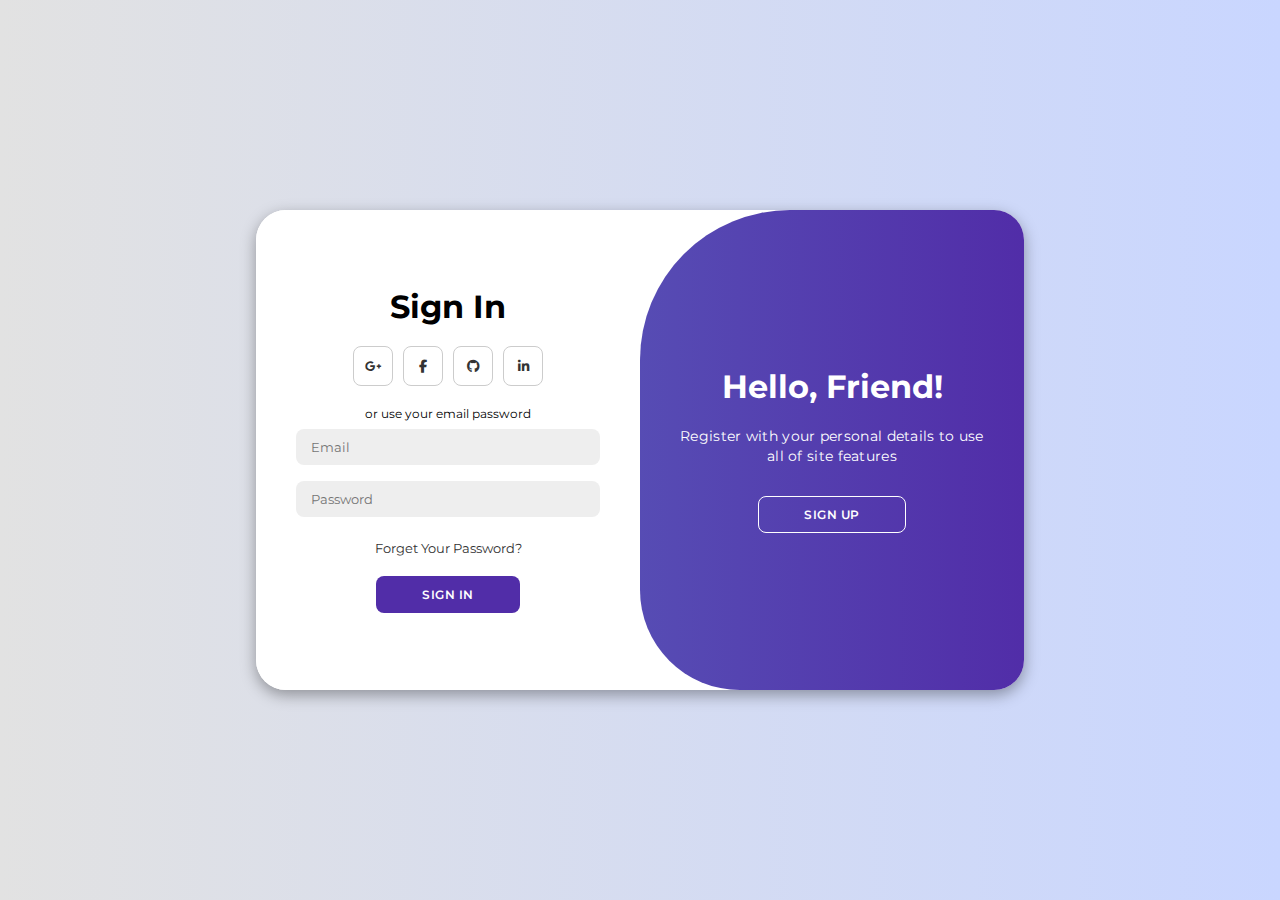
<file: Modern-Login/index.html>
<!DOCTYPE html>
<html lang="en">

<head>
    <meta charset="UTF-8">
    <meta name="viewport" content="width=device-width, initial-scale=1.0">
    <link rel="stylesheet" href="https://cdnjs.cloudflare.com/ajax/libs/font-awesome/6.4.2/css/all.min.css">
    <link rel="stylesheet" href="style.css">
    <title>Modern Login Page | AsmrProg</title>
</head>

<body>

    <div class="container" id="container">
        <div class="form-container sign-up">
            <form>
                <h1>Create Account</h1>
                <div class="social-icons">
                    <a href="#" class="icon"><i class="fa-brands fa-google-plus-g"></i></a>
                    <a href="#" class="icon"><i class="fa-brands fa-facebook-f"></i></a>
                    <a href="#" class="icon"><i class="fa-brands fa-github"></i></a>
                    <a href="#" class="icon"><i class="fa-brands fa-linkedin-in"></i></a>
                </div>
                <span>or use your email for registeration</span>
                <input type="text" placeholder="Name">
                <input type="email" placeholder="Email">
                <input type="password" placeholder="Password">
                <button>Sign Up</button>
            </form>
        </div>
        <div class="form-container sign-in">
            <form>
                <h1>Sign In</h1>
                <div class="social-icons">
                    <a href="#" class="icon"><i class="fa-brands fa-google-plus-g"></i></a>
                    <a href="#" class="icon"><i class="fa-brands fa-facebook-f"></i></a>
                    <a href="#" class="icon"><i class="fa-brands fa-github"></i></a>
                    <a href="#" class="icon"><i class="fa-brands fa-linkedin-in"></i></a>
                </div>
                <span>or use your email password</span>
                <input type="email" placeholder="Email">
                <input type="password" placeholder="Password">
                <a href="#">Forget Your Password?</a>
                <button>Sign In</button>
            </form>
        </div>
        <div class="toggle-container">
            <div class="toggle">
                <div class="toggle-panel toggle-left">
                    <h1>Welcome Back!</h1>
                    <p>Enter your personal details to use all of site features</p>
                    <button class="hidden" id="login">Sign In</button>
                </div>
                <div class="toggle-panel toggle-right">
                    <h1>Hello, Friend!</h1>
                    <p>Register with your personal details to use all of site features</p>
                    <button class="hidden" id="register">Sign Up</button>
                </div>
            </div>
        </div>
    </div>

    <script src="script.js"></script>
</body>

</html>
</file>
<file: Modern-Login/style.css>
@import url('https://fonts.googleapis.com/css2?family=Montserrat:wght@300;400;500;600;700&display=swap');

*{
    margin: 0;
    padding: 0;
    box-sizing: border-box;
    font-family: 'Montserrat', sans-serif;
}

body{
    background-color: #c9d6ff;
    background: linear-gradient(to right, #e2e2e2, #c9d6ff);
    display: flex;
    align-items: center;
    justify-content: center;
    flex-direction: column;
    height: 100vh;
}

.container{
    background-color: #fff;
    border-radius: 30px;
    box-shadow: 0 5px 15px rgba(0, 0, 0, 0.35);
    position: relative;
    overflow: hidden;
    width: 768px;
    max-width: 100%;
    min-height: 480px;
}

.container p{
    font-size: 14px;
    line-height: 20px;
    letter-spacing: 0.3px;
    margin: 20px 0;
}

.container span{
    font-size: 12px;
}

.container a{
    color: #333;
    font-size: 13px;
    text-decoration: none;
    margin: 15px 0 10px;
}

.container button{
    background-color: #512da8;
    color: #fff;
    font-size: 12px;
    padding: 10px 45px;
    border: 1px solid transparent;
    border-radius: 8px;
    font-weight: 600;
    letter-spacing: 0.5px;
    text-transform: uppercase;
    margin-top: 10px;
    cursor: pointer;
}

.container button.hidden{
    background-color: transparent;
    border-color: #fff;
}

.container form{
    background-color: #fff;
    display: flex;
    align-items: center;
    justify-content: center;
    flex-direction: column;
    padding: 0 40px;
    height: 100%;
}

.container input{
    background-color: #eee;
    border: none;
    margin: 8px 0;
    padding: 10px 15px;
    font-size: 13px;
    border-radius: 8px;
    width: 100%;
    outline: none;
}

.form-container{
    position: absolute;
    top: 0;
    height: 100%;
    transition: all 0.6s ease-in-out;
}

.sign-in{
    left: 0;
    width: 50%;
    z-index: 2;
}

.container.active .sign-in{
    transform: translateX(100%);
}

.sign-up{
    left: 0;
    width: 50%;
    opacity: 0;
    z-index: 1;
}

.container.active .sign-up{
    transform: translateX(100%);
    opacity: 1;
    z-index: 5;
    animation: move 0.6s;
}

@keyframes move{
    0%, 49.99%{
        opacity: 0;
        z-index: 1;
    }
    50%, 100%{
        opacity: 1;
        z-index: 5;
    }
}

.social-icons{
    margin: 20px 0;
}

.social-icons a{
    border: 1px solid #ccc;
    border-radius: 20%;
    display: inline-flex;
    justify-content: center;
    align-items: center;
    margin: 0 3px;
    width: 40px;
    height: 40px;
}

.toggle-container{
    position: absolute;
    top: 0;
    left: 50%;
    width: 50%;
    height: 100%;
    overflow: hidden;
    transition: all 0.6s ease-in-out;
    border-radius: 150px 0 0 100px;
    z-index: 1000;
}

.container.active .toggle-container{
    transform: translateX(-100%);
    border-radius: 0 150px 100px 0;
}

.toggle{
    background-color: #512da8;
    height: 100%;
    background: linear-gradient(to right, #5c6bc0, #512da8);
    color: #fff;
    position: relative;
    left: -100%;
    height: 100%;
    width: 200%;
    transform: translateX(0);
    transition: all 0.6s ease-in-out;
}

.container.active .toggle{
    transform: translateX(50%);
}

.toggle-panel{
    position: absolute;
    width: 50%;
    height: 100%;
    display: flex;
    align-items: center;
    justify-content: center;
    flex-direction: column;
    padding: 0 30px;
    text-align: center;
    top: 0;
    transform: translateX(0);
    transition: all 0.6s ease-in-out;
}

.toggle-left{
    transform: translateX(-200%);
}

.container.active .toggle-left{
    transform: translateX(0);
}

.toggle-right{
    right: 0;
    transform: translateX(0);
}

.container.active .toggle-right{
    transform: translateX(200%);
}
</file>
